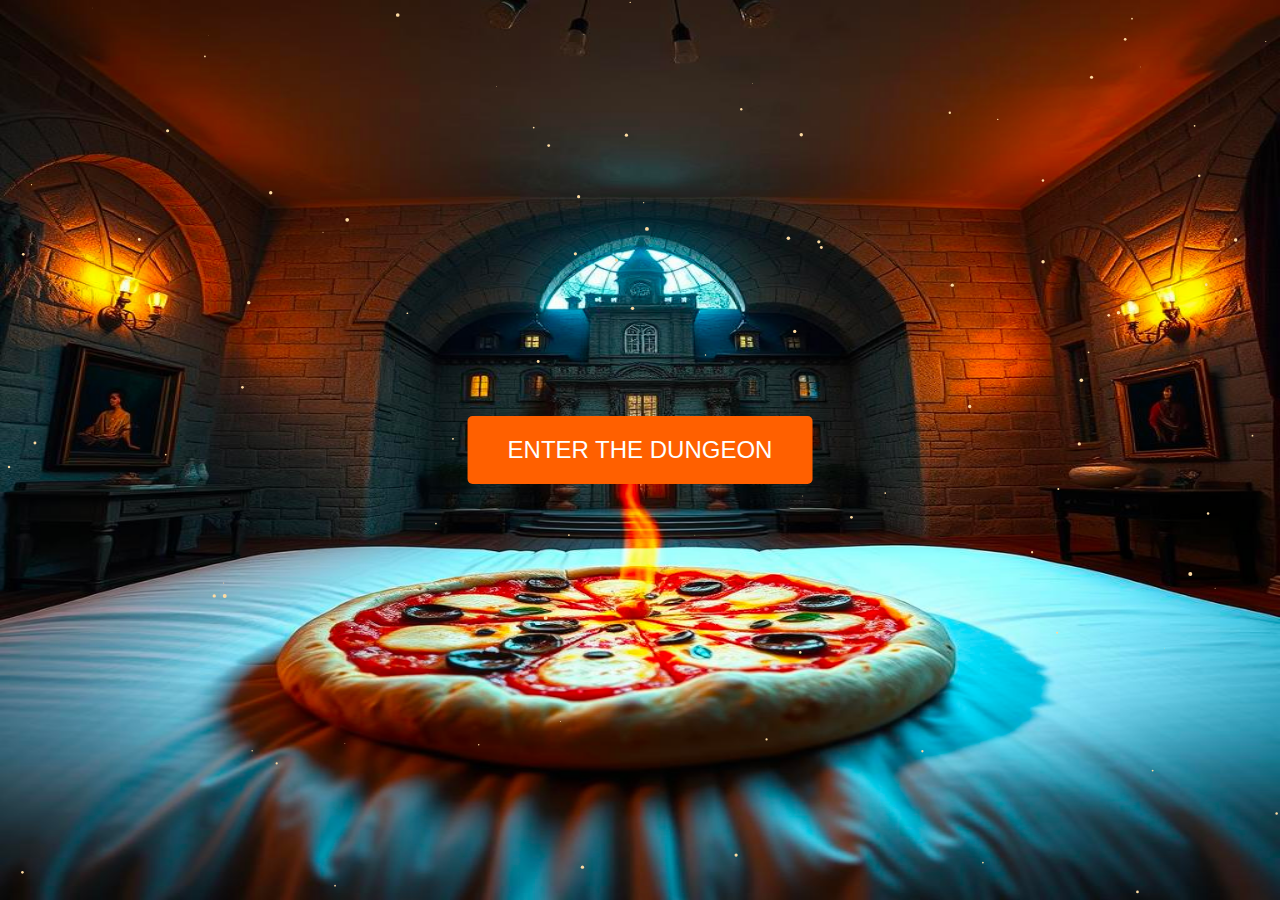
<file: index.html>
<!DOCTYPE html>
<html lang="en">
<head>
    <meta charset="UTF-8"/>
    <meta name="viewport" content="width=device-width, initial-scale=1.0"/>
    <title>Document</title>
    <link rel="stylesheet" href="./CSS/style.css"/>
    <link rel="stylesheet" href="./CSS/index.css"/>
</head>
<body>
<div class="door-container">
    <div class="door left-door"></div>
    <div class="door right-door"></div>
</div>

<div>
    <canvas id="canvas"></canvas>
    <!-- Content -->
    <a href="./aboutUs.html"><button>ENTER THE DUNGEON</button></a>
</div>
</body>
<script defer src="./JS/index.js"></script>
</html>
</file>
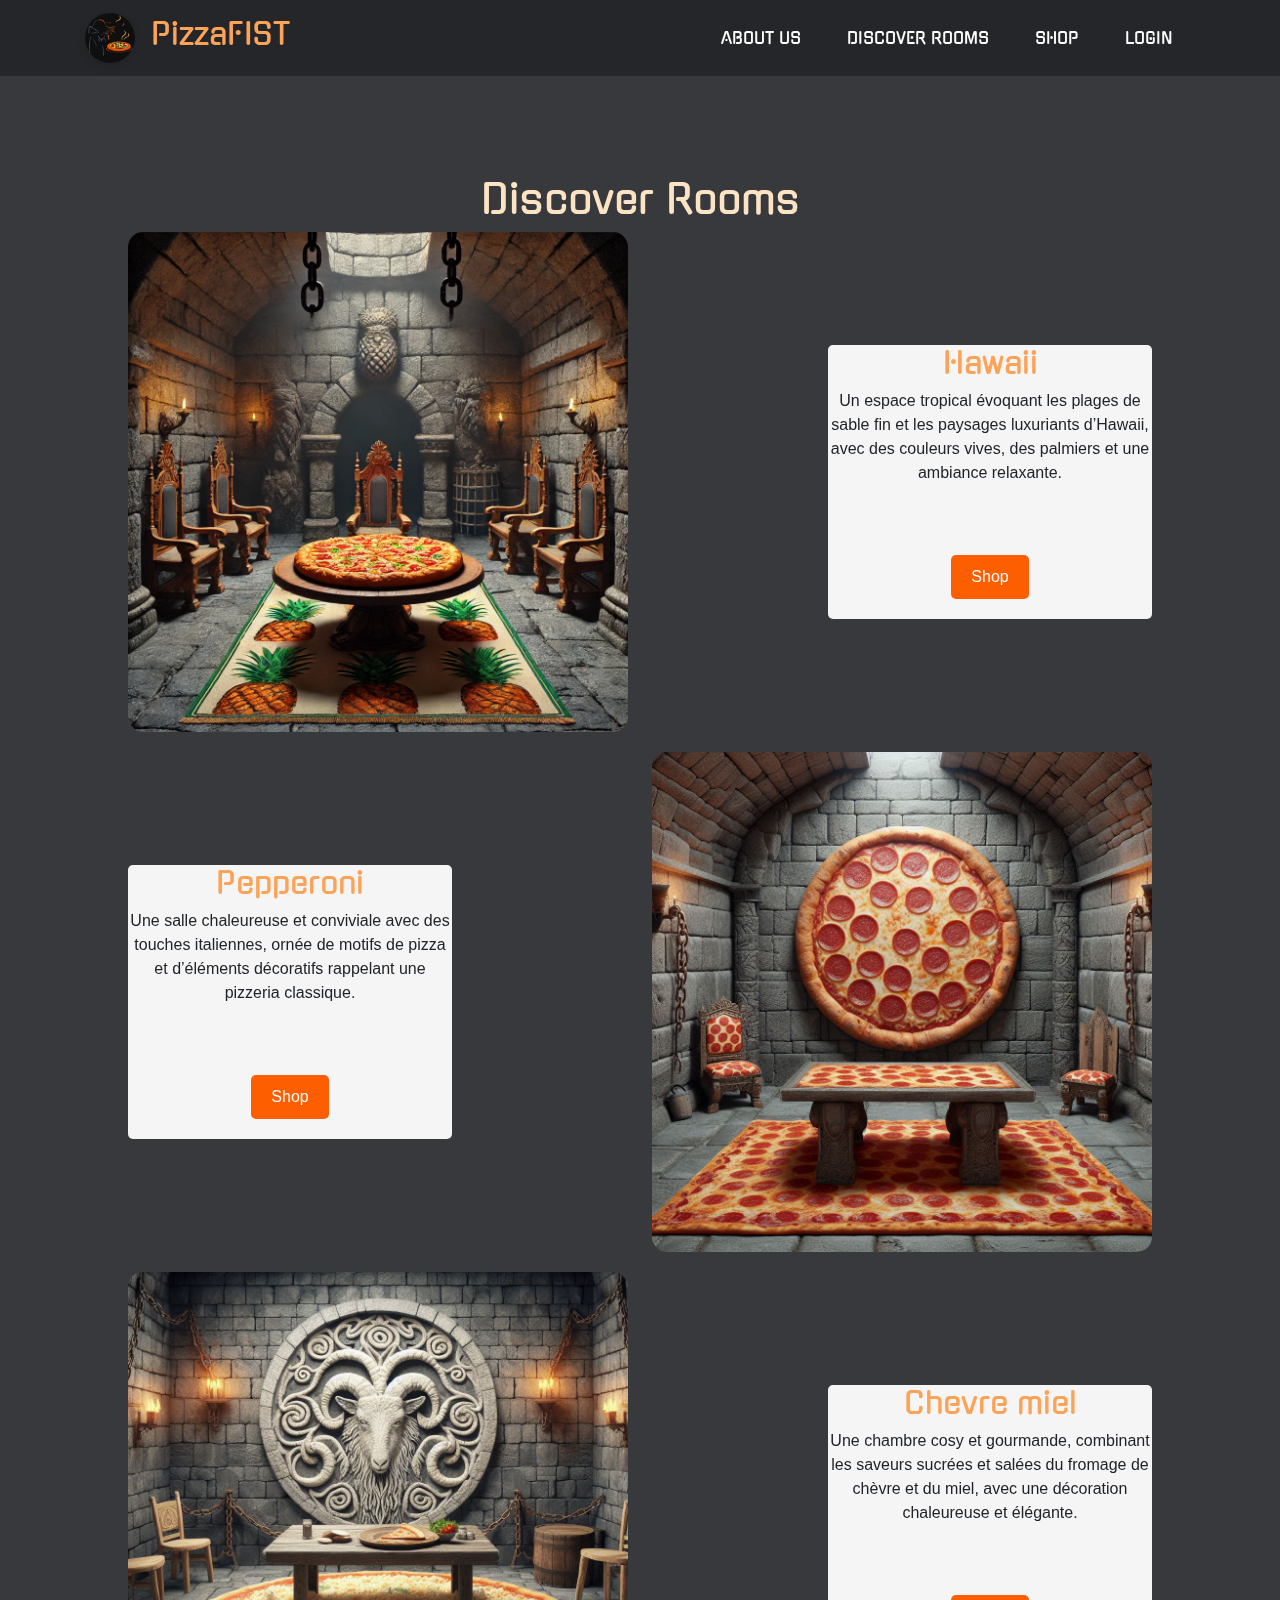
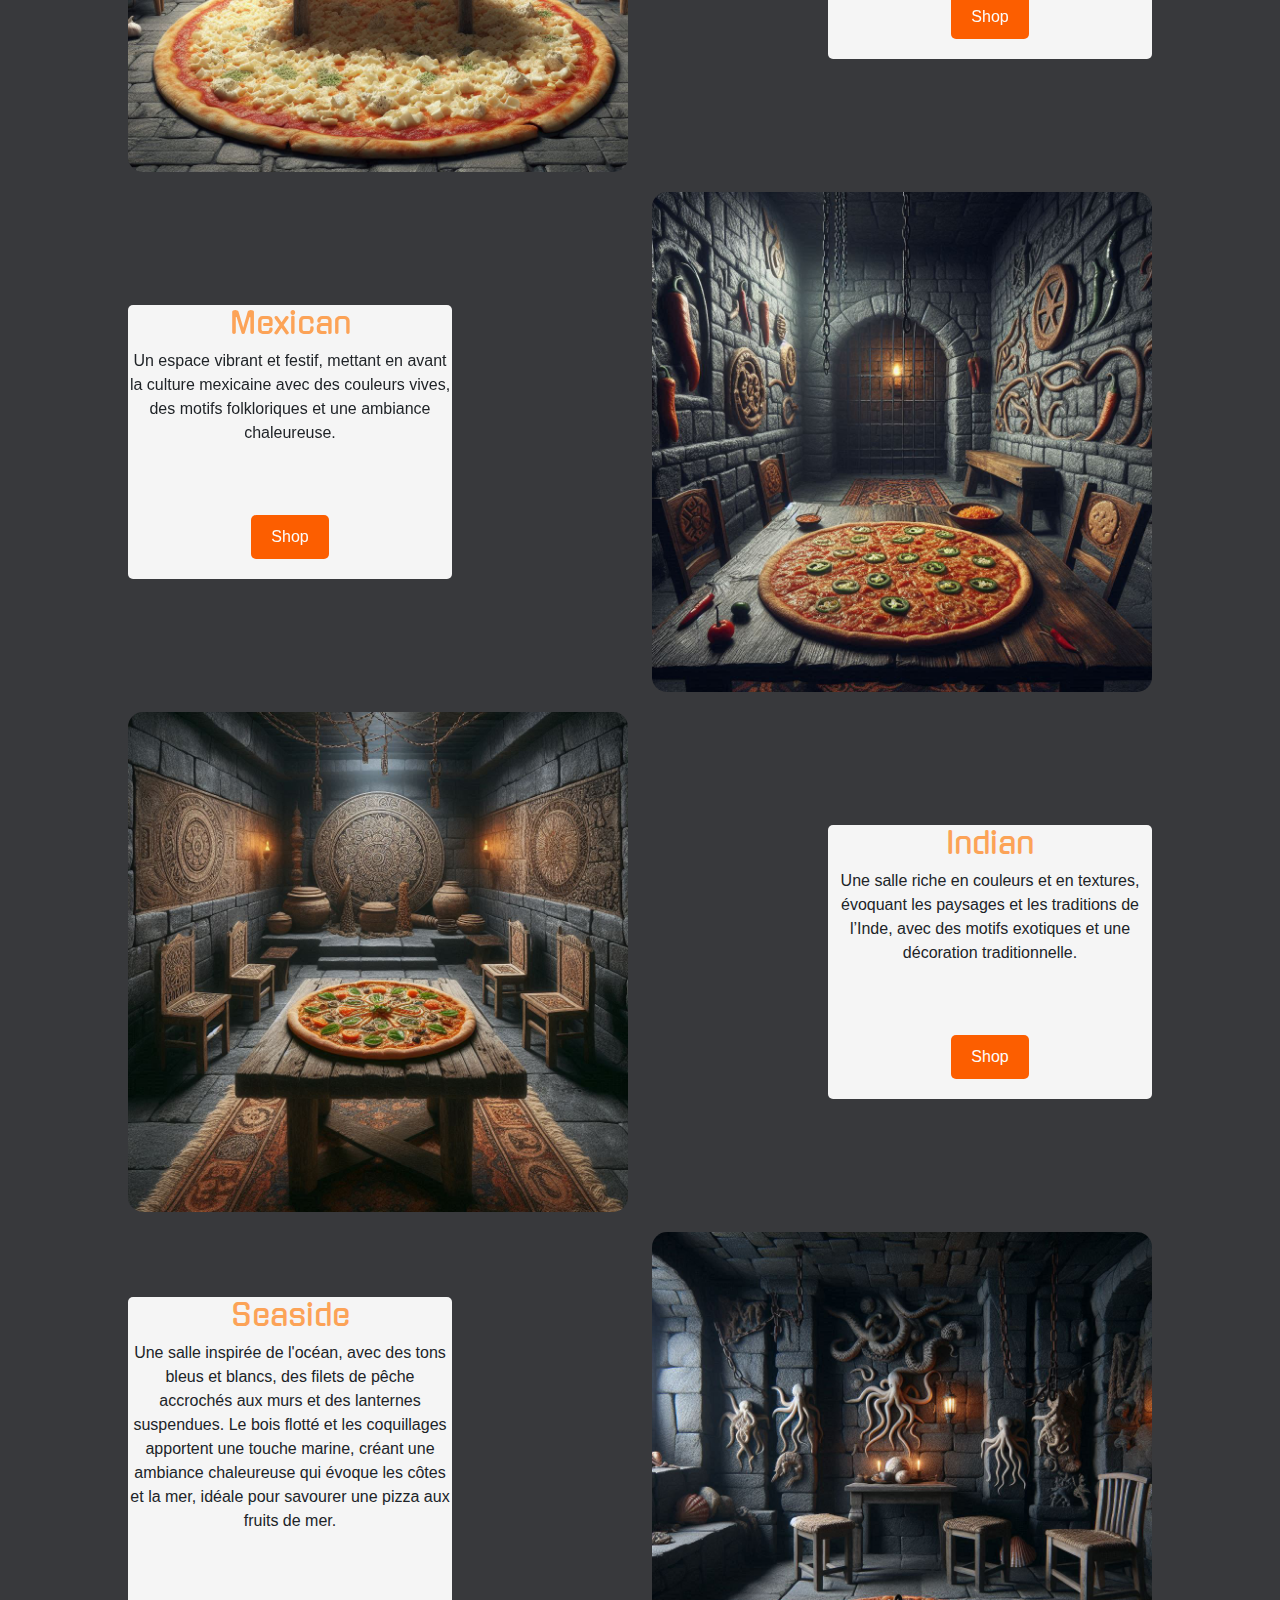
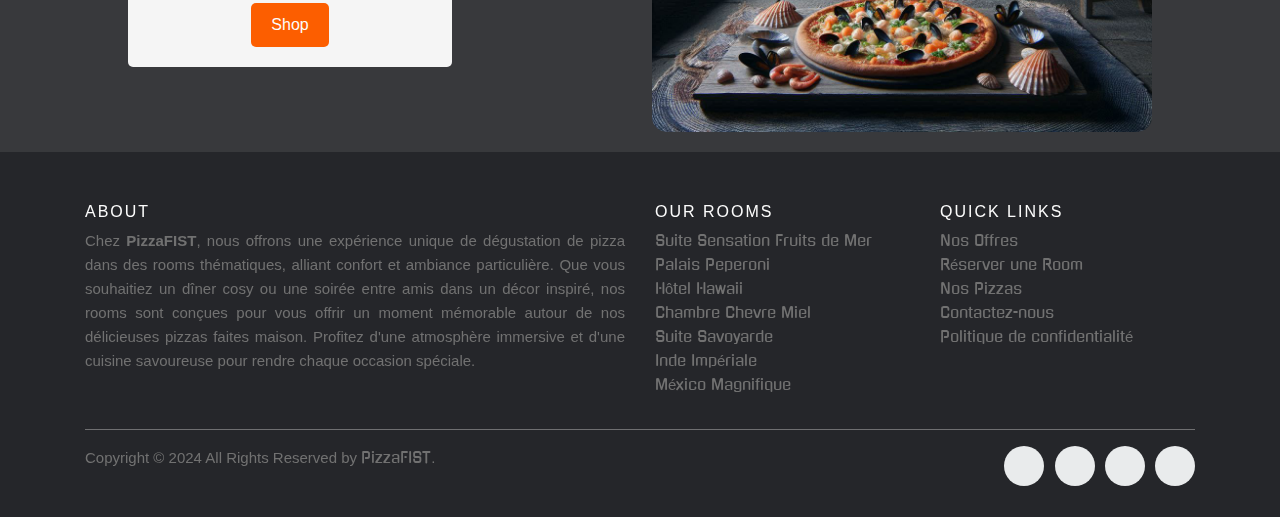
<file: discoverRooms.html>
<!DOCTYPE html>
<html lang="en">
<head>
    <meta charset="UTF-8"/>
    <meta name="viewport" content="width=device-width, initial-scale=1.0"/>
    <title>Document</title>
    <link rel="stylesheet" href="./CSS/style.css"/>
    <link rel="stylesheet" href="./CSS/discoverRooms.css"/>
    <script defer src="./JS/header.js"></script>
    <script defer src="./JS/footer.js"></script>
</head>

<body>
<!-- Navbar -->
    <div id="header"></div>

    <!-- Content -->
    <div class="page-container">
        <h1>Discover Rooms</h1>
        <div class="container-main">
            <div class="room-section">
                <div class="room">
                    <img src="./ASSETS/HawaiiDungeon.webp" alt="Room 1" class="room-image">
                    <div class="room-description">
                        <h2>Hawaii</h2>
                        <p>Un espace tropical évoquant les plages de sable fin et les paysages luxuriants d’Hawaii, avec des
                            couleurs vives, des palmiers et une ambiance relaxante.</p>
                            <button class="shop-button">Shop</button>
                    </div>
                </div>

                <div class="room">
                    <div class="room-description">
                        <h2>Pepperoni</h2>
                        <p>Une salle chaleureuse et conviviale avec des touches italiennes, ornée de motifs de pizza et
                            d’éléments décoratifs rappelant une pizzeria classique.</p>
                        <button class="shop-button">Shop</button>
                    </div>
                    <img src="./ASSETS/PeperoniRoom.webp" alt="Room 2" class="room-image">
                </div>

                <div class="room">
                    <img src="./ASSETS/GoatRoom.webp" alt="Room 3" class="room-image">
                    <div class="room-description">
                        <h2>Chevre miel</h2>
                        <p>Une chambre cosy et gourmande, combinant les saveurs sucrées et salées du fromage de chèvre et du
                            miel, avec une décoration chaleureuse et élégante.</p>
                        <button class="shop-button">Shop</button>
                    </div>
                </div>

                <div class="room">
                    <div class="room-description">
                        <h2>Mexican</h2>
                        <p>Un espace vibrant et festif, mettant en avant la culture mexicaine avec des couleurs vives, des
                            motifs folkloriques et une ambiance chaleureuse.</p>
                        <button class="shop-button">Shop</button>
                    </div>
                    <img src="./ASSETS/MexicanRoom.webp" alt="Room 4" class="room-image">
                </div>

                <div class="room">
                    <img src="./ASSETS/IndianRoom.webp" alt="Room 5" class="room-image">
                    <div class="room-description">
                        <h2>Indian</h2>
                        <p>Une salle riche en couleurs et en textures, évoquant les paysages et les traditions de l’Inde,
                            avec des motifs exotiques et une décoration traditionnelle.</p>
                        <button class="shop-button">Shop</button>
                    </div>
                </div>

                <div class="room">
                    <div class="room-description">
                        <h2>Seaside</h2>
                        <p>Une salle inspirée de l'océan, avec des tons bleus et blancs, des filets de pêche accrochés aux
                            murs et des lanternes suspendues. Le bois flotté et les coquillages apportent une touche marine,
                            créant une ambiance chaleureuse qui évoque les côtes et la mer, idéale pour savourer une pizza
                            aux fruits de mer.</p>
                        <button class="shop-button">Shop</button>
                    </div>
                    <img src="./ASSETS/FruitDeMer.webp" alt="Room 6" class="room-image">
                </div>
            </div>
        </div>
    </div>

    <div id="footer"></div>
    <script src="./JS/discoverRooms.js"></script>
</body>
</html>
</file>
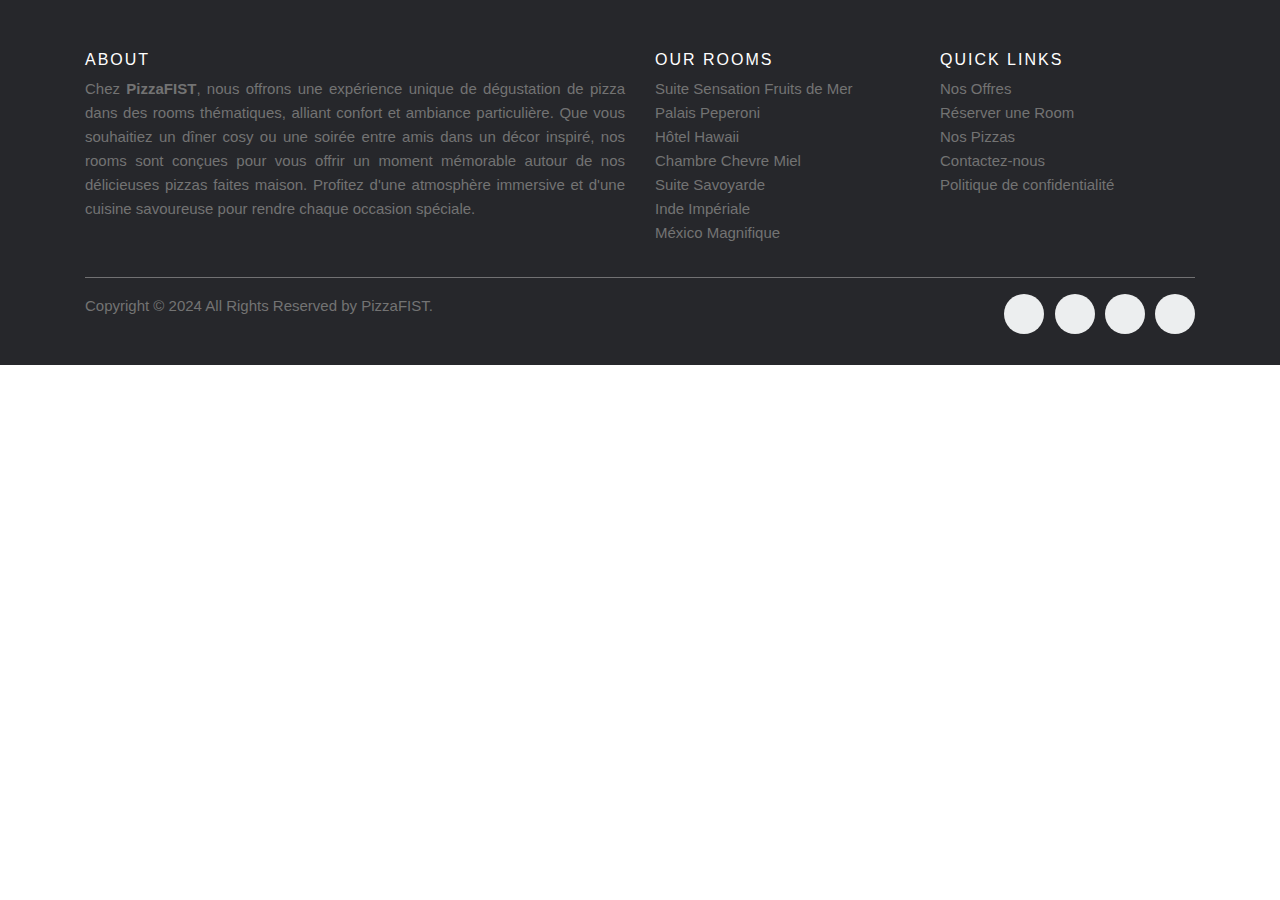
<file: footer.html>
<!DOCTYPE html>
<html lang="en">
<head>
    <meta charset="UTF-8">
    <meta name="viewport" content="width=device-width, initial-scale=1.0">
    <meta http-equiv="X-UA-Compatible" content="ie=edge">
    <link rel="stylesheet" href="https://stackpath.bootstrapcdn.com/bootstrap/4.4.1/css/bootstrap.min.css">
    <link rel="stylesheet" type="text/css" href="./CSS/footer.css">
    <script defer src="./JS/footer.js"></script>
</head>
<body>
<footer class="site-footer">
    <div class="container">
        <div class="row">
            <!-- Section "About" -->
            <div class="col-sm-12 col-md-6">
                <h6>About</h6>
                <p class="text-justify">Chez <strong>PizzaFIST</strong>, nous offrons une expérience unique de
                    dégustation de pizza dans des rooms thématiques, alliant confort et ambiance particulière. Que vous
                    souhaitiez un dîner cosy ou une soirée entre amis dans un décor inspiré, nos rooms sont conçues pour
                    vous offrir un moment mémorable autour de nos délicieuses pizzas faites maison. Profitez d'une
                    atmosphère immersive et d'une cuisine savoureuse pour rendre chaque occasion spéciale.</p>
            </div>

            <!-- Section "Categories" -->
            <div class="col-xs-6 col-md-3">
                <h6>Our Rooms</h6>
                <ul class="footer-links">
                    <li><a href="./shop.html">Suite Sensation Fruits de Mer</a></li>
                    <li><a href="./shop.html">Palais Peperoni</a></li>
                    <li><a href="./shop.html">Hôtel Hawaii</a></li>
                    <li><a href="./shop.html">Chambre Chevre Miel</a></li>
                    <li><a href="./shop.html">Suite Savoyarde</a></li>
                    <li><a href="./shop.html">Inde Impériale</a></li>
                    <li><a href="./shop.html">México Magnifique</a></li>
                </ul>
            </div>

            <!-- Section "Quick Links" -->
            <div class="col-xs-6 col-md-3">
                <h6>Quick Links</h6>
                <ul class="footer-links">
                    <li><a href="#">Nos Offres</a></li>
                    <li><a href="#">Réserver une Room</a></li>
                    <li><a href="#">Nos Pizzas</a></li>
                    <li><a href="#">Contactez-nous</a></li>
                    <li><a href="#">Politique de confidentialité</a></li>
                </ul>
            </div>
        </div>
        <hr>
    </div>

    <div class="container">
        <div class="row">
            <!-- Copyright -->
            <div class="col-md-8 col-sm-6 col-xs-12">
                <p class="copyright-text">Copyright &copy; 2024 All Rights Reserved by
                    <a href="#">PizzaFIST</a>.
                </p>
            </div>

            <div class="col-md-4 col-sm-6 col-xs-12">
                <ul class="social-icons">
                    <li><a class="facebook" href="#"><i class="fa-brands fa-facebook fa-fade"></i></a></li>
                    <li><a class="twitter" href="#"><i class="fa-brands fa-x-twitter"></i></a></li>
                    <li><a class="instagram" href="#"><i class="fa-brands fa-instagram fa-fade"></i></a></li>
                    <li><a class="linkedin" href="#"><i class="fa-brands fa-linkedin"></i></a></li>
                </ul>
            </div>
        </div>
    </div>
</footer>

</body>
</html>
</file>
<file: CSS/style.css>
/* Variables */
:root {
    --font-family: Arial, sans-serif;
    --normal-font: 400;
    --bold-font: 700;
    --bolder-font: 900;
    --orange-color: #ff6000;
    --lightOrange-color: #ffa559;
    --black-color: #454545;
    --beige: #ffe6c7;
    --text-color: #ffffff;
    --transition: 0.3s;
    min-width: 100vh;
}

/* Variables end */

/* CSS Settings */
body {
    margin: 0;
    padding: 0;
    font-family: var(--font-family);
    background-color: var(--black-color);
}

h1 {
    text-align: center;
    color: var(--beige);
    font-family: "Gugi", sans-serif !important;
    font-weight: 400 !important;
    font-style: normal !important;
}

a {
    text-decoration: none;
    font-family: "Gugi", sans-serif !important;
    font-weight: 300 !important;
    font-style: normal !important;
}

h2 {
    color: var(--lightOrange-color);
    font-family: "Gugi", sans-serif !important;
    font-weight: 400 !important;
    font-style: normal !important;
}

/* CSS Settings end */

.gugi-regular {
    font-family: "Gugi", sans-serif;
    font-weight: 400;
    font-style: normal;
  }
</file>
<file: CSS/index.css>
/* Variables */
:root {
    --font-family: Arial, sans-serif;
    --normal-font: 400;
    --bold-font: 700;
    --bolder-font: 900;
    --orange-color: #ff6000;
    --lightOrange-color: #ffa559;
    --black-color: #454545;
    --beige: #ffe6c7;
    --text-color: #ffffff;
    --transition: 0.3s;
}

/* Variables end */

h1 {
    text-align: center;
    color: var(--beige);
}

a {
    text-decoration: none;
}

/* CSS Settings end */

/* Index.html */

body {
    margin: 0;
    padding: 0;
    height: 100vh;
    display: flex;
    justify-content: center;
    align-items: center;
    background-color: var(--black-color);
    position: relative; /* Ensure the body is the reference for absolute positioning */
    overflow: hidden; /* Prevent scrolling */
}

body a {
    text-decoration: none;
}

body button {
    padding: 20px 40px;
    font-size: 24px;
    background-color: var(--orange-color);
    color: white;
    border: none;
    border-radius: 5px;
    cursor: pointer;
    position: absolute; /* Position the button absolutely */
    top: 50%; /* Center vertically */
    left: 50%; /* Center horizontally */
    transform: translate(-50%, -50%); /* Adjust position to be truly centered */
    z-index: 3; /* Ensure the button is above the doors and canvas */
}

body button:hover {
    background-color: #df5500;
}

canvas {
    position: absolute;
    top: 0;
    left: 0;
    width: 100%;
    height: 100%;
    z-index: 2; /* Ensure the canvas is above the doors but below the button */
}

/* DOOR */

.door-container {
    position: absolute;
    top: 0;
    left: 0;
    width: 100%;
    height: 100%;
    display: flex;
    z-index: 1;
}

.door {
    width: 50%;
    height: 100%;
    background: url('../ASSETS/Entre.webp') no-repeat center center;
    background-size: 200% 100%; /* Double the width to split the image */
    transition: transform 1s ease;
}

.left-door {
    transform-origin: left;
    background-position: left center; /* Show the left half of the image */
}

.right-door {
    transform-origin: right;
    background-position: right center; /* Show the right half of the image */
}

.hidden {
    display: none;
}

/* Index.html end */
</file>
<file: CSS/discoverRooms.css>
/* discoverRooms.css */

body {
    font-family: 'Roboto', sans-serif;
    margin: 0;
    padding: 0;
    box-sizing: border-box;
    color: #26272b;
    opacity: 99%;
    background-color: #26272bea !important; /* Fond gris clair */  
}

.h1 {
    font-size: 2em;
    margin-bottom: 20px;
    align-items: center;
}


.page-container {
    margin: 100px auto 0;
    width: 80%;
}

.container-main {
    display: flex;
    flex-direction: column;
    align-items: center;
    text-align: center;
}

.room-section {
    width: 100%;
 }

.room {
    display: flex;
    align-items: center;
    justify-content: center;
    margin-bottom: 20px;
    width: 100%;
    flex-direction: row; /* Image on left, text on right */
    gap: 200px;
}


.room-description {
    width: 100%;
    flex: 1;
    text-align: center;
    background-color: #f8f8f8;
    border-radius: 5px;
}

.room-description p {
    text-align: center;
    margin-bottom: 70px;
}


.room-image {
    width: 50%;
    height: auto;
    max-width: 500px;
    border-radius: 15px;
}

.room button {
    background-color: #ff6000;
    border: none;
    border-radius: 5px;
    color: white;
    cursor: pointer;
    font-size: 1em;
    padding: 10px 20px;
    transition: background-color 0.3s ease;
    margin-bottom: 20px;
}

.button:hover {
    background-color: #df5600;
}

#content-wrapper {
    opacity: 99%;
    background-color: #26272bea; /* Fond gris clair */
    padding: 50px 0; /* Espacement autour du contenu */
}
</file>
<file: CSS/footer.css>
.site-footer {
    background-color: #26272b;
    padding: 45px 0 20px;
    font-size: 15px;
    line-height: 24px;
    color: #737373;
}

.site-footer hr {
    border-top-color: #bbb;
    opacity: 0.5
}

.site-footer hr.small {
    margin: 20px 0
}

.site-footer h6 {
    color: #fff;
    font-size: 16px;
    text-transform: uppercase;
    margin-top: 5px;
    letter-spacing: 2px
}

.site-footer a {
    color: #737373;
}

.site-footer a:hover {
    color: #3366cc;
    text-decoration: none;
}

.footer-links {
    padding-left: 0;
    list-style: none
}

.footer-links li {
    display: block
}

.footer-links a {
    color: #737373
}

.footer-links a:active, .footer-links a:focus, .footer-links a:hover {
    color: #3366cc;
    text-decoration: none;
}

.footer-links.inline li {
    display: inline-block
}

.site-footer .social-icons {
    text-align: right
}

.site-footer .social-icons a {
    width: 40px;
    height: 40px;
    line-height: 40px;
    margin-left: 6px;
    margin-right: 0;
    border-radius: 100%;
}

.copyright-text {
    margin: 0
}

.instagram {
    color: #ffa559;
}

.facebook {
    color: #ffa559;
}

.twitter {
    color: #ffa559;
}

.linkedin {
    color: #ffa559;
}


@media (max-width: 991px) {
    .site-footer [class^=col-] {
        margin-bottom: 30px
    }
}

@media (max-width: 767px) {
    .site-footer {
        padding-bottom: 0
    }

    .site-footer .copyright-text, .site-footer .social-icons {
        text-align: center
    }
}

.social-icons {
    padding-left: 0;
    margin-bottom: 0;
    list-style: none
}

.social-icons li {
    display: inline-block;
    margin-bottom: 4px
}

.social-icons li.title {
    margin-right: 15px;
    text-transform: uppercase;
    color: #96a2b2;
    font-weight: 700;
    font-size: 13px
}

.social-icons a {
    background-color: #eceeef;
    color: #818a91;
    font-size: 16px;
    display: inline-block;
    line-height: 44px;
    width: 44px;
    height: 44px;
    text-align: center;
    margin-right: 8px;
    border-radius: 100%;
    -webkit-transition: all .2s linear;
    -o-transition: all .2s linear;
    transition: all .2s linear
}

.social-icons a:active, .social-icons a:focus, .social-icons a:hover {
    color: #fff;
    background-color: #29aafe
}

.social-icons.size-sm a {
    line-height: 34px;
    height: 34px;
    width: 34px;
    font-size: 14px
}

.social-icons a.facebook:hover {
    background-color: #3b5998
}

.social-icons a.twitter:hover {
    background-color: #00aced
}

.social-icons a.linkedin:hover {
    background-color: #007bb6
}

.social-icons a.dribbble:hover {
    background-color: #ea4c89
}

@media (max-width: 767px) {
    .social-icons li.title {
        display: block;
        margin-right: 0;
        font-weight: 600
    }
}
</file>
